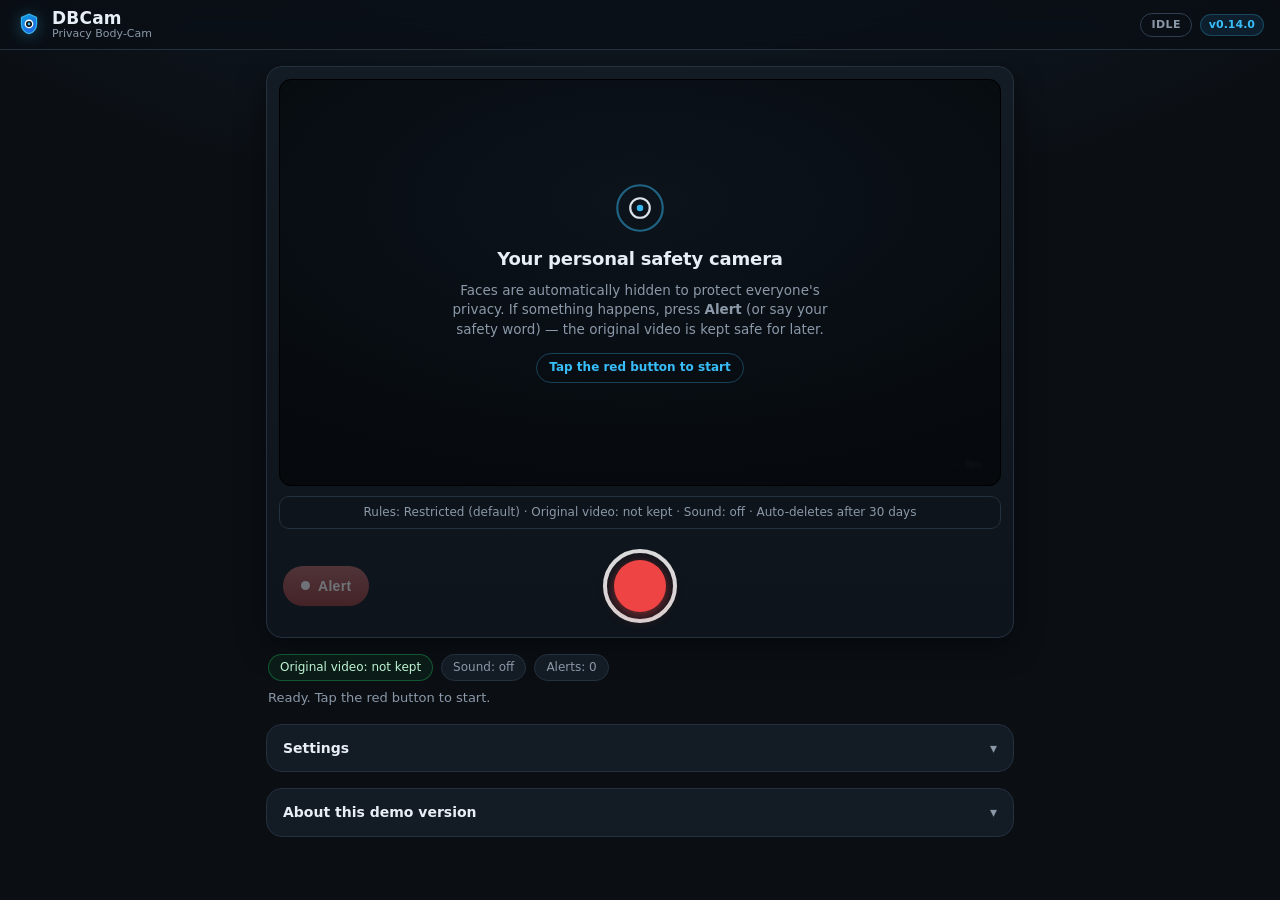
<file: index.html>
<!DOCTYPE html>
<html lang="en">
<head>
  <meta charset="UTF-8" />
  <title>DBCam</title>
  <meta http-equiv="refresh" content="0; url=./web-poc/" />
  <script>location.replace('./web-poc/');</script>
</head>
<body>
  <p>Redirecting to the <a href="./web-poc/">DBCam app</a>…</p>
</body>
</html>
</file>
<file: web-poc/styles.css>
/* DBCam web PoC — product-grade UI.
   A trustworthy, tactical dark theme with one confident accent. Mobile-first,
   safe-area aware, with a camera-app control layout. */

:root {
  --bg: #0b0f14;
  --bg-2: #0e141b;
  --surface: #131b24;
  --surface-2: #1a2531;
  --border: #24313f;
  --border-2: #2f3f50;
  --text: #e7eef6;
  --muted: #8b98a8;
  --muted-2: #64707e;
  --accent: #38bdf8;
  --accent-2: #0ea5e9;
  --accent-deep: #2563eb;
  --danger: #ef4444;
  --danger-2: #dc2626;
  --ok: #22c55e;
  --warn: #f59e0b;
  --radius: 16px;
  --radius-sm: 10px;
  --shadow: 0 10px 30px rgba(0, 0, 0, 0.45);
  --safe-t: env(safe-area-inset-top, 0px);
  --safe-b: env(safe-area-inset-bottom, 0px);
  --safe-l: env(safe-area-inset-left, 0px);
  --safe-r: env(safe-area-inset-right, 0px);
}

* { box-sizing: border-box; }
html, body { margin: 0; }
body {
  background:
    radial-gradient(1200px 600px at 50% -200px, #12202e 0%, transparent 70%),
    var(--bg);
  color: var(--text);
  font-family: -apple-system, BlinkMacSystemFont, "SF Pro Text", system-ui, "Segoe UI", Roboto, sans-serif;
  line-height: 1.45;
  -webkit-font-smoothing: antialiased;
  min-height: 100dvh;
}
h2, h3 { letter-spacing: -0.01em; }

/* ===== App bar ===== */
.appbar {
  position: sticky; top: 0; z-index: 20;
  display: flex; align-items: center; justify-content: space-between; gap: 12px;
  padding: calc(10px + var(--safe-t)) calc(16px + var(--safe-r)) 10px calc(16px + var(--safe-l));
  background: rgba(11, 15, 20, 0.72);
  backdrop-filter: saturate(140%) blur(14px);
  -webkit-backdrop-filter: saturate(140%) blur(14px);
  border-bottom: 1px solid var(--border);
}
.brand { display: flex; align-items: center; gap: 10px; }
.logo { display: inline-flex; color: var(--accent); filter: drop-shadow(0 2px 8px rgba(56,189,248,0.35)); }
.brand-text { display: flex; flex-direction: column; line-height: 1.05; }
.brand-text .name { font-weight: 800; font-size: 17px; letter-spacing: 0.2px; }
.brand-text .sub { font-size: 11px; color: var(--muted); font-weight: 500; }
.appbar-right { display: flex; align-items: center; gap: 8px; }
.version { font-size: 11px; font-weight: 700; color: var(--accent); font-variant-numeric: tabular-nums;
  background: rgba(56,189,248,0.1); border: 1px solid rgba(56,189,248,0.25); border-radius: 999px; padding: 2px 8px; }
.state-chip {
  font-size: 11px; font-weight: 700; text-transform: uppercase; letter-spacing: 0.4px;
  border-radius: 999px; padding: 3px 10px; border: 1px solid var(--border-2); color: var(--muted);
}
.state-chip.recording { color: #fff; background: var(--danger); border-color: transparent; }
.state-chip.review { color: #06231a; background: var(--ok); border-color: transparent; }

/* ===== Layout ===== */
main {
  max-width: 780px; margin: 0 auto;
  padding: 16px calc(16px + var(--safe-r)) calc(28px + var(--safe-b)) calc(16px + var(--safe-l));
}

/* ===== Stage ===== */
.stage-card {
  background: linear-gradient(180deg, var(--surface) 0%, var(--bg-2) 100%);
  border: 1px solid var(--border); border-radius: var(--radius);
  padding: 12px; box-shadow: var(--shadow);
}
.canvas-wrap {
  position: relative; width: 100%; aspect-ratio: 16 / 9;
  background: #000; border-radius: 12px; overflow: hidden;
  border: 1px solid #000;
}
#preview, .overlay { position: absolute; inset: 0; width: 100%; height: 100%; display: block; }
.overlay { pointer-events: none; }

.stage-top {
  position: absolute; top: 10px; left: 10px; right: 10px; z-index: 3;
  display: flex; align-items: center; justify-content: space-between; gap: 8px; pointer-events: none;
}
.rec {
  display: none; align-items: center; gap: 7px; font-weight: 800; font-size: 12px; letter-spacing: 0.6px;
  color: #fff; background: rgba(0,0,0,0.5); padding: 5px 10px; border-radius: 999px;
  font-variant-numeric: tabular-nums;
}
body.running .rec { display: inline-flex; }
/* requiresVisibleIndicator=false hides the REC indicator + privacy badge */
body.no-indicator .rec, body.no-indicator .privacy-badge { display: none !important; }
.rec-dot { width: 9px; height: 9px; border-radius: 50%; background: var(--danger); box-shadow: 0 0 0 0 rgba(239,68,68,0.7); animation: pulse 1.4s infinite; }
@keyframes pulse { 0% { box-shadow: 0 0 0 0 rgba(239,68,68,0.6);} 70% { box-shadow: 0 0 0 8px rgba(239,68,68,0);} 100% { box-shadow: 0 0 0 0 rgba(239,68,68,0);} }
.privacy-badge {
  display: none; align-items: center; gap: 5px; font-size: 11px; font-weight: 600;
  color: #d7f6e5; background: rgba(6, 40, 25, 0.6); border: 1px solid rgba(34,197,94,0.4);
  padding: 4px 9px; border-radius: 999px;
}
body.running .privacy-badge { display: inline-flex; }
.fps-chip {
  position: absolute; bottom: 10px; right: 10px; z-index: 3; font-size: 11px; color: #cbd5e1;
  background: rgba(0,0,0,0.45); padding: 2px 8px; border-radius: 999px; font-variant-numeric: tabular-nums;
}
.incident-banner {
  position: absolute; left: 0; right: 0; bottom: 0; z-index: 4; text-align: center;
  font-weight: 800; font-size: 13px; letter-spacing: 0.3px; color: #fff; padding: 8px;
  background: transparent; transform: translateY(100%); transition: transform 0.2s ease;
}
.incident-banner.active {
  transform: translateY(0);
  background: linear-gradient(0deg, rgba(220,38,38,0.96), rgba(220,38,38,0.72));
}

/* Idle hero overlay */
.idle-overlay {
  position: absolute; inset: 0; z-index: 5; display: grid; place-items: center; text-align: center;
  padding: 24px; background: radial-gradient(600px 300px at 50% 30%, rgba(20,32,46,0.6), rgba(6,10,14,0.92));
  backdrop-filter: blur(2px);
}
body.started .idle-overlay, body.running .idle-overlay { display: none; }
.idle-inner { max-width: 380px; }
.idle-lens { margin-bottom: 6px; opacity: 0.95; }
.idle-inner h2 { font-size: 18px; margin: 6px 0 8px; }
.idle-inner p { color: var(--muted); font-size: 13.5px; margin: 0 0 14px; }
.idle-hint {
  display: inline-block; font-size: 12px; font-weight: 700; color: var(--accent);
  border: 1px solid rgba(56,189,248,0.3); border-radius: 999px; padding: 5px 12px;
}

/* Profile bar */
.profile-bar {
  margin-top: 10px; font-size: 12px; color: var(--muted); text-align: center;
  padding: 7px 10px; background: var(--bg-2); border: 1px solid var(--border); border-radius: var(--radius-sm);
  overflow: hidden; text-overflow: ellipsis; white-space: nowrap;
}

.region-hint-close {
  flex: none; border: none; background: transparent; color: var(--muted);
  font-size: 14px; line-height: 1; padding: 2px 4px; cursor: pointer;
}

/* Blocking card (recordingAllowed = false) */
.blocked-card {
  margin-top: 8px; display: flex; flex-direction: column; gap: 4px;
  font-size: 14px; color: #ffe0e0; text-align: center;
  padding: 12px 14px; background: rgba(220,38,38,0.16);
  border: 1px solid rgba(239,68,68,0.65); border-radius: var(--radius-sm);
}
.blocked-card[hidden] { display: none; }
.blocked-card strong { color: #fff; font-size: 15px; }
.blocked-card span { color: #f3b8b8; font-size: 12.5px; }

/* Recording notice strip (profile.noticeText) */
.notice-strip {
  position: absolute; top: 46px; left: 10px; right: 10px; z-index: 6;
  display: flex; align-items: flex-start; gap: 8px;
  font-size: 12.5px; color: #0b0f14; font-weight: 600;
  padding: 8px 10px; background: rgba(245,158,11,0.92);
  border-radius: var(--radius-sm);
}
.notice-strip[hidden] { display: none; }
.notice-strip span { flex: 1; }
.notice-strip .region-hint-close { color: #0b0f14; }

/* Amber override chip on the recording stage */
.override-chip {
  display: inline-flex; align-items: center; font-size: 11px; font-weight: 800;
  letter-spacing: 0.4px; text-transform: uppercase; color: #2b1902;
  background: var(--warn); padding: 4px 9px; border-radius: 999px;
}
.override-chip[hidden] { display: none; }

/* ===== Settings: policy status card ===== */
.policy-status {
  padding: 12px; background: var(--bg-2); border: 1px solid var(--border);
  border-radius: var(--radius-sm);
}
.policy-line {
  display: flex; justify-content: space-between; gap: 12px;
  font-size: 13px; padding: 3px 0;
}
.policy-key { color: var(--muted); }
.policy-note { color: var(--warn); }
.policy-status .btn { margin-top: 10px; }

.rules-list { list-style: none; margin: 8px 0 0; padding: 0; }
.rules-list li {
  display: flex; justify-content: space-between; gap: 12px; font-size: 13px;
  padding: 5px 0; border-bottom: 1px solid var(--border);
}
.rules-list li:last-child { border-bottom: none; }
.rules-list .rule-key { color: var(--muted); }
.rules-list .rule-val { font-weight: 600; }
.rules-list .rule-val.off { color: var(--warn); }
.why-rules { margin-top: 10px; }
.why-rules summary { cursor: pointer; font-size: 13px; color: var(--accent); }

.radio-row { margin-top: 10px; font-weight: 500; }
.radio-row input[type="radio"] { width: 18px; height: 18px; accent-color: var(--accent); }

/* Override banner (amber) */
.override-banner {
  margin-top: 12px; display: flex; align-items: center; gap: 10px;
  font-size: 13px; font-weight: 600; color: #ffe1ad;
  padding: 10px 12px; background: rgba(245,158,11,0.12);
  border: 1px solid rgba(245,158,11,0.55); border-radius: var(--radius-sm);
}
.override-banner[hidden] { display: none; }
.override-banner span { flex: 1; }

.ruleset-row { display: flex; align-items: center; flex-wrap: wrap; gap: 10px; }
.ruleset-row #rulesetInfo { flex: 1 1 100%; margin: 0; }

/* ===== Override modal ===== */
.modal-backdrop {
  position: fixed; inset: 0; z-index: 50; display: grid; place-items: center;
  padding: 18px; background: rgba(4, 8, 12, 0.72);
  backdrop-filter: blur(3px); -webkit-backdrop-filter: blur(3px);
}
.modal-backdrop[hidden] { display: none; }
.modal {
  max-width: 460px; width: 100%; max-height: 86dvh; overflow-y: auto;
  background: var(--surface); border: 1px solid rgba(245,158,11,0.5);
  border-radius: var(--radius); padding: 18px; box-shadow: var(--shadow);
}
.modal h3 { margin: 0 0 10px; font-size: 16px; color: #ffd9a1; }
.modal-context { font-size: 13px; color: var(--text); margin: 0 0 10px; }
.modal-changes { margin: 0 0 10px; padding-left: 18px; }
.modal-changes li { font-size: 13px; color: #ffe1ad; margin: 4px 0; }
.modal .fine { font-size: 12px; color: var(--muted); margin: 8px 0 0; }
.modal-ack { margin-top: 14px; font-size: 13px; }
.modal-actions { display: flex; justify-content: flex-end; gap: 10px; margin-top: 16px; }
.modal-actions .btn:disabled { opacity: 0.45; cursor: not-allowed; }

/* ===== Controls ===== */
.controls {
  display: grid; grid-template-columns: 1fr auto 1fr; align-items: center; gap: 10px;
  margin-top: 14px; padding: 6px 4px 2px;
}
.ctrl-spacer { width: 100%; }
.record-wrap { position: relative; justify-self: center; width: 74px; height: 74px; }
.record {
  position: absolute; inset: 0; width: 74px; height: 74px; border-radius: 50%;
  border: 4px solid rgba(255,255,255,0.85); background: transparent; cursor: pointer;
  display: grid; place-items: center; transition: transform 0.12s ease, opacity 0.12s ease;
  -webkit-tap-highlight-color: transparent;
}
.record:active { transform: scale(0.94); }
.record:disabled { pointer-events: none; }
.record.start:disabled { border-color: rgba(255,255,255,0.35); }
.record.start:disabled .rec-glyph { background: var(--muted-2); box-shadow: none; }
.record.start .rec-glyph { width: 52px; height: 52px; border-radius: 50%; background: var(--danger); box-shadow: 0 4px 14px rgba(239,68,68,0.5); }
.record.stop .stop-glyph { width: 26px; height: 26px; border-radius: 7px; background: var(--danger); }
/* Toggle visibility by session state */
.record.stop { display: none; }
body.running .record.start { display: none; }
body.running .record.stop { display: grid; }

.ctrl-event {
  justify-self: start; display: inline-flex; align-items: center; gap: 8px;
  font-weight: 800; font-size: 14px; letter-spacing: 0.3px; color: #fff;
  background: linear-gradient(180deg, #f05252, var(--danger-2)); border: none;
  padding: 12px 18px; border-radius: 999px; cursor: pointer;
  box-shadow: 0 6px 18px rgba(239,68,68,0.35); transition: transform 0.12s ease, filter 0.12s ease;
  -webkit-tap-highlight-color: transparent;
}
.ctrl-event .ev-dot { width: 9px; height: 9px; border-radius: 50%; background: #fff; }
.ctrl-event:active { transform: scale(0.96); }
.ctrl-event:disabled { opacity: 0.4; filter: grayscale(0.5); box-shadow: none; cursor: not-allowed; }

/* ===== Status ===== */
.status-strip { display: flex; flex-wrap: wrap; gap: 8px; margin: 16px 2px 8px; }
.chip {
  font-size: 12px; color: var(--muted); border: 1px solid var(--border);
  background: var(--surface); border-radius: 999px; padding: 4px 11px;
  font-variant-numeric: tabular-nums;
}
.chip.good { color: #bff3d3; border-color: rgba(34,197,94,0.35); background: rgba(34,197,94,0.08); }
.status-line { color: var(--muted); font-size: 13px; margin: 4px 2px 0; min-height: 18px; }

/* ===== Disclosure sheets ===== */
.sheet, .scope-note {
  margin-top: 16px; border: 1px solid var(--border); border-radius: var(--radius);
  background: var(--surface); overflow: hidden;
}
.sheet > summary, .scope-note > summary {
  cursor: pointer; list-style: none; padding: 13px 16px; font-weight: 700; font-size: 14px;
  display: flex; align-items: center; justify-content: space-between;
}
.sheet > summary::-webkit-details-marker, .scope-note > summary::-webkit-details-marker { display: none; }
.sheet > summary::after, .scope-note > summary::after { content: "▾"; color: var(--muted); transition: transform 0.2s; }
.sheet[open] > summary::after, .scope-note[open] > summary::after { transform: rotate(180deg); }
.sheet-body { padding: 4px 16px 16px; }
.slider { display: flex; flex-direction: column; gap: 8px; }
.region-row { display: flex; flex-direction: column; }
.region-row select.text-input { margin-top: 8px; }
.slider-label { font-size: 13px; color: var(--muted); }
.slider input[type="range"] { width: 100%; accent-color: var(--accent); }
.diag-row { display: flex; flex-wrap: wrap; gap: 8px; margin-top: 12px; }

.setting-block { margin-top: 16px; padding-top: 14px; border-top: 1px solid var(--border); }
.switch-row { display: flex; align-items: center; gap: 10px; font-size: 14px; font-weight: 600; }
.switch-row input[type="checkbox"] { width: 20px; height: 20px; accent-color: var(--accent); }
.switch-row span:nth-of-type(1) { flex: 1; }
.chip.mini { font-size: 11px; padding: 3px 9px; }
.chip.mini.hit { color: #062; background: var(--ok); border-color: transparent; }
.text-input {
  margin-top: 10px; width: 100%; font-size: 15px; color: var(--text);
  background: var(--bg-2); border: 1px solid var(--border-2); border-radius: 10px;
  padding: 10px 12px; -webkit-appearance: none; appearance: none;
}
.text-input:focus { outline: none; border-color: var(--accent); }
.sheet-body .fine { font-size: 12px; color: var(--muted); margin: 8px 0 0; }

/* ===== Review ===== */
.review-header { margin-top: 26px; scroll-margin-top: 76px; }
.review-card { scroll-margin-top: 76px; }
.review-header h2 { font-size: 20px; margin: 0 0 4px; }
.section-sub { color: var(--muted); font-size: 13px; margin: 0 0 10px; }

.review-card {
  margin-top: 14px; padding: 16px; border: 1px solid var(--border);
  border-radius: var(--radius); background: var(--surface); box-shadow: var(--shadow);
}
.card-head { display: flex; align-items: center; justify-content: space-between; gap: 10px; margin-bottom: 12px; }
.card-head h3 { font-size: 16px; margin: 0; }
.tag-badge { font-size: 11px; font-weight: 700; border-radius: 999px; padding: 3px 10px; white-space: nowrap; }
.tag-badge.free { color: #06231a; background: var(--ok); }
.tag-badge.locked { color: #3a0a0a; background: var(--warn); }
.tag-badge.chain { color: var(--muted); border: 1px solid var(--border-2); }

.review-card video {
  width: 100%; border-radius: 12px; border: 1px solid var(--border); background: #000; margin-bottom: 12px;
}

.btn {
  appearance: none; cursor: pointer; border: 1px solid var(--border-2); background: var(--surface-2);
  color: var(--text); font-weight: 700; padding: 10px 16px; border-radius: 10px; font-size: 14px;
  text-decoration: none; display: inline-block; transition: filter 0.12s ease, transform 0.12s ease;
}
.btn:active { transform: scale(0.97); }
.btn.ghost { background: transparent; }
.btn.small { padding: 7px 13px; font-size: 13px; }
.btn.primary { background: linear-gradient(180deg, var(--accent), var(--accent-deep)); border: none; color: #05121f; }

.segment-list { list-style: none; margin: 0; padding: 0; }
.segment {
  display: flex; align-items: center; gap: 12px; justify-content: space-between;
  padding: 12px 14px; border: 1px solid var(--border); border-radius: 12px;
  background: var(--bg-2); margin-bottom: 8px;
}
.segment.unsealed { border-color: rgba(34,197,94,0.5); background: rgba(34,197,94,0.06); }
.segment.empty { color: var(--muted); font-size: 13px; justify-content: flex-start; }
.segment-info { display: flex; gap: 10px; align-items: baseline; flex-wrap: wrap; }
.seg-idx { font-weight: 800; }
.seg-reason { color: var(--muted); font-size: 13px; }
.seg-window { color: var(--muted-2); font-size: 12px; font-variant-numeric: tabular-nums;
  background: var(--surface); border: 1px solid var(--border); border-radius: 6px; padding: 1px 7px; }
.segment .btn { border-color: var(--warn); color: #ffd9a1; background: rgba(245,158,11,0.08); }
.segment.unsealed .btn { border-color: var(--ok); color: #bff3d3; background: rgba(34,197,94,0.1); }
.segment .btn.export { border-color: var(--accent); color: #bfe7fb; background: rgba(56,189,248,0.08); }

/* "My recordings" rows reuse the .segment look; only the buttons differ. */
.rec-actions { display: flex; gap: 8px; flex-shrink: 0; }
.segment.recording .btn.watch { border-color: var(--accent); color: #bfe7fb; background: rgba(56,189,248,0.08); }
.segment.recording .btn.delete { border-color: var(--border-2); color: var(--muted); background: transparent; }

.raw-player {
  margin-top: 12px; padding: 12px; border: 1px solid rgba(239,68,68,0.5);
  border-radius: 12px; background: rgba(239, 68, 68, 0.06);
}
.raw-player-head { display: flex; align-items: center; justify-content: space-between; margin-bottom: 8px; font-weight: 700; font-size: 14px; }
.raw-player .fine { font-size: 12px; color: var(--muted); margin: 8px 0 0; }

.audit-list { margin: 0; padding: 0; list-style: none; max-height: 260px; overflow-y: auto; border-radius: 10px; }
.audit-entry {
  display: flex; gap: 10px; align-items: baseline; padding: 7px 10px;
  border-bottom: 1px solid var(--border); font-size: 12px; font-variant-numeric: tabular-nums;
}
.audit-entry:last-child { border-bottom: none; }
.a-seq { color: var(--muted-2); min-width: 26px; }
.a-type { font-weight: 700; min-width: 118px; color: var(--accent); }
.a-detail { color: var(--muted); flex: 1; overflow: hidden; text-overflow: ellipsis; white-space: nowrap; }
.a-hash { color: var(--muted-2); font-family: ui-monospace, "SF Mono", Menlo, monospace; }

/* ===== Scope note ===== */
.scope-body { padding: 0 16px 16px; }
.scope-body ul { margin: 8px 0; padding-left: 20px; }
.scope-body li { margin: 6px 0; font-size: 13px; color: var(--muted); }
.scope-body .fine { font-size: 12px; color: var(--muted); margin-top: 10px; }
.scope-body strong, .segment strong { color: var(--text); }

@media (max-width: 560px) {
  .brand-text .sub { display: none; }
  .ctrl-event { padding: 12px 15px; }
}
@media (prefers-reduced-motion: reduce) {
  .rec-dot { animation: none; }
  * { transition: none !important; }
}
</file>
